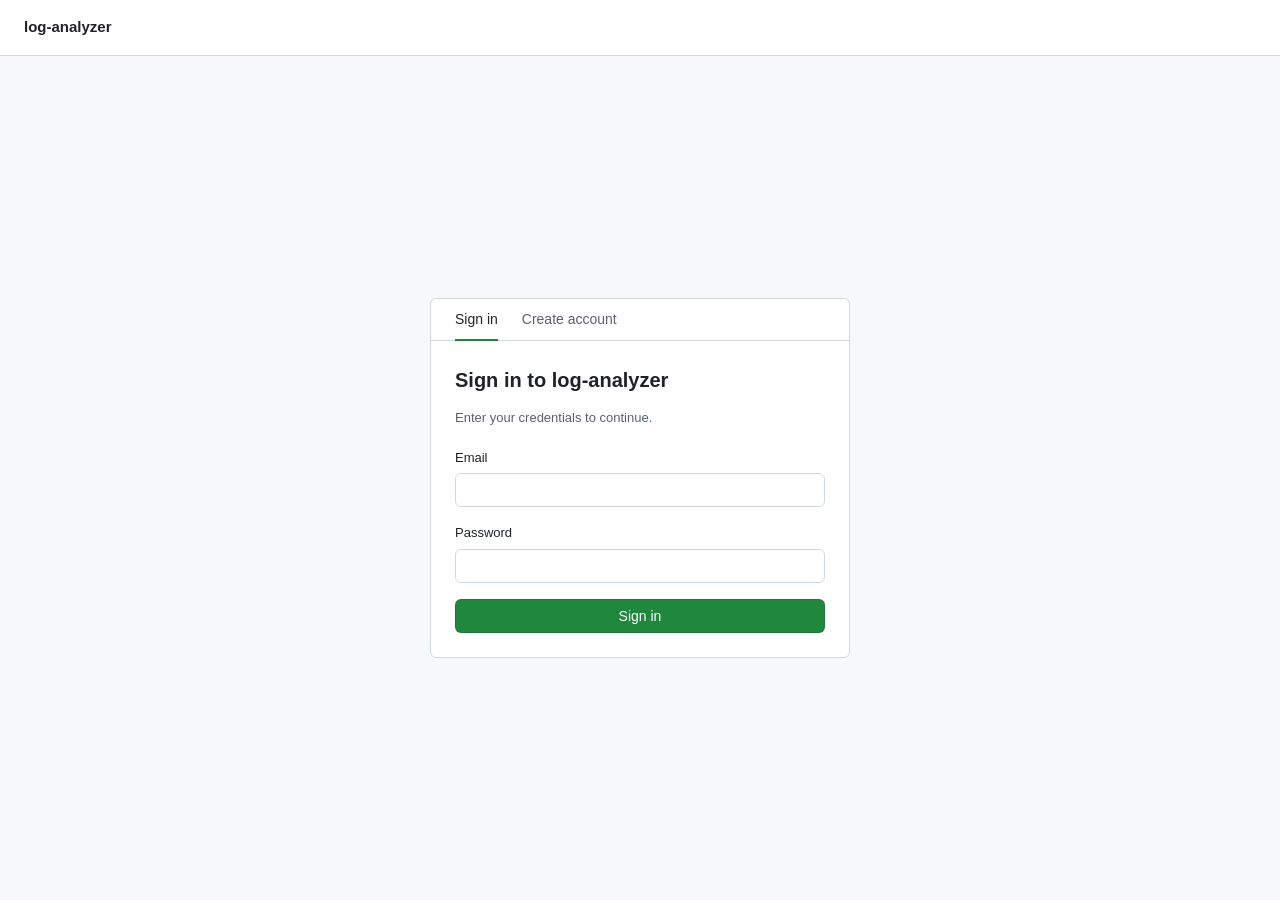
<file: frontend/index.html>
<!DOCTYPE html>
<html lang="en">
<head>
    <meta charset="UTF-8">
    <meta name="viewport" content="width=device-width, initial-scale=1.0">
    <title>log-analyzer</title>
    <link rel="stylesheet" href="css/main.css">
</head>
<body>

<header class="app-header">
    <a href="index.html" class="brand">log-analyzer</a>
</header>

<main class="auth-screen">
    <div class="card container--narrow" style="width: 100%;">
        <div class="auth-tabs">
            <button class="auth-tab active" data-mode="login">Sign in</button>
            <button class="auth-tab" data-mode="register">Create account</button>
        </div>

        <h1 id="formTitle">Sign in to log-analyzer</h1>
        <p class="subtitle" id="formSubtitle">Enter your credentials to continue.</p>

        <div id="alertContainer"></div>

        <form id="authForm" novalidate>
            <div class="form-group">
                <label for="email">Email</label>
                <input type="email" id="email" name="email" required autocomplete="email">
            </div>

            <div class="form-group">
                <label for="password">Password</label>
                <input type="password" id="password" name="password" required
                       autocomplete="current-password" minlength="8">
            </div>

            <button type="submit" class="btn btn--primary btn--block" id="submitBtn">Sign in</button>
        </form>
    </div>
</main>

<script src="js/api.js"></script>
<script src="js/auth.js"></script>
<script>
    // If already authenticated — straight to jobs page
    if (Auth.isAuthenticated()) {
        window.location.href = 'jobs.html';
    }

    const tabs = document.querySelectorAll('.auth-tab');
    const formTitle = document.getElementById('formTitle');
    const formSubtitle = document.getElementById('formSubtitle');
    const submitBtn = document.getElementById('submitBtn');
    const passwordInput = document.getElementById('password');
    const form = document.getElementById('authForm');
    const alertContainer = document.getElementById('alertContainer');

    let mode = 'login';

    tabs.forEach(tab => tab.addEventListener('click', () => {
        mode = tab.dataset.mode;
        tabs.forEach(t => t.classList.toggle('active', t === tab));
        if (mode === 'login') {
            formTitle.textContent = 'Sign in to log-analyzer';
            formSubtitle.textContent = 'Enter your credentials to continue.';
            submitBtn.textContent = 'Sign in';
            passwordInput.autocomplete = 'current-password';
        } else {
            formTitle.textContent = 'Create your account';
            formSubtitle.textContent = 'Password must be at least 8 characters.';
            submitBtn.textContent = 'Create account';
            passwordInput.autocomplete = 'new-password';
        }
        clearAlert();
    }));

    function showAlert(message, type = 'error') {
        alertContainer.innerHTML =
            `<div class="alert alert--${type}">${escapeHtml(message)}</div>`;
    }

    function clearAlert() {
        alertContainer.innerHTML = '';
    }

    function escapeHtml(s) {
        const div = document.createElement('div');
        div.textContent = s;
        return div.innerHTML;
    }

    form.addEventListener('submit', async (e) => {
        e.preventDefault();
        clearAlert();

        const email = document.getElementById('email').value.trim();
        const password = passwordInput.value;

        if (!email || !password) {
            showAlert('Email and password are required.');
            return;
        }

        submitBtn.disabled = true;
        submitBtn.textContent = mode === 'login' ? 'Signing in...' : 'Creating account...';

        try {
            if (mode === 'login') {
                await Auth.login(email, password);
            } else {
                await Auth.register(email, password);
            }
            window.location.href = 'jobs.html';
        } catch (err) {
            showAlert(err.message || 'Something went wrong.');
            submitBtn.disabled = false;
            submitBtn.textContent = mode === 'login' ? 'Sign in' : 'Create account';
        }
    });
</script>

</body>
</html>
</file>
<file: frontend/css/main.css>
/* ========== Design tokens ========== */
:root {
    /* Surfaces */
    --bg-canvas: #f6f8fa;
    --bg-surface: #ffffff;
    --bg-muted: #eaeef2;

    /* Borders */
    --border-default: #d1d9e0;
    --border-muted: #d8dee4;

    /* Text */
    --text-primary: #1f2328;
    --text-secondary: #59636e;
    --text-muted: #818b98;
    --text-on-accent: #ffffff;
    --text-link: #0969da;

    /* Accent (green) */
    --accent: #1f883d;
    --accent-hover: #1a7f37;
    --accent-active: #197935;

    /* Severity */
    --severity-critical: #cf222e;
    --severity-high: #bc4c00;
    --severity-medium: #9a6700;
    --severity-low: #1a7f37;

    /* Status */
    --status-error: #cf222e;
    --status-success: #1a7f37;

    /* Layout */
    --radius-sm: 4px;
    --radius-md: 6px;
    --font-mono: ui-monospace, "SF Mono", "Cascadia Mono", Menlo, Consolas, monospace;
    --font-system: -apple-system, BlinkMacSystemFont, "Segoe UI", "Noto Sans", Helvetica, Arial, sans-serif;
}

/* ========== Reset ========== */
*, *::before, *::after { box-sizing: border-box; }
html, body { margin: 0; padding: 0; }
body {
    font-family: var(--font-system);
    font-size: 14px;
    line-height: 1.5;
    color: var(--text-primary);
    background: var(--bg-canvas);
    -webkit-font-smoothing: antialiased;
}

/* ========== Header ========== */
.app-header {
    background: var(--bg-surface);
    border-bottom: 1px solid var(--border-default);
    padding: 0 24px;
    height: 56px;
    display: flex;
    align-items: center;
    justify-content: space-between;
}
.app-header .brand {
    font-weight: 600;
    font-size: 15px;
    color: var(--text-primary);
    text-decoration: none;
}
.app-header .user-info {
    color: var(--text-secondary);
    font-size: 13px;
}

/* ========== Layout ========== */
.container {
    max-width: 1100px;
    margin: 0 auto;
    padding: 32px 24px;
}
.container--narrow {
    max-width: 420px;
}

/* ========== Card ========== */
.card {
    background: var(--bg-surface);
    border: 1px solid var(--border-default);
    border-radius: var(--radius-md);
    padding: 24px;
}
.card + .card { margin-top: 16px; }
.card h1 { margin: 0 0 4px; font-size: 20px; font-weight: 600; }
.card h2 { margin: 0 0 16px; font-size: 16px; font-weight: 600; }
.card .subtitle {
    color: var(--text-secondary);
    font-size: 13px;
    margin-bottom: 20px;
}

/* ========== Forms ========== */
.form-group { margin-bottom: 16px; }
.form-group label {
    display: block;
    font-size: 13px;
    font-weight: 500;
    margin-bottom: 6px;
}
.form-group input {
    width: 100%;
    padding: 6px 12px;
    font-size: 14px;
    font-family: inherit;
    color: var(--text-primary);
    background: var(--bg-surface);
    border: 1px solid var(--border-default);
    border-radius: var(--radius-md);
    line-height: 20px;
}
.form-group input:focus {
    outline: none;
    border-color: var(--accent);
    box-shadow: 0 0 0 3px rgba(31, 136, 61, 0.2);
}

/* ========== Buttons ========== */
.btn {
    display: inline-flex;
    align-items: center;
    justify-content: center;
    padding: 6px 16px;
    font-size: 14px;
    font-weight: 500;
    font-family: inherit;
    line-height: 20px;
    cursor: pointer;
    border-radius: var(--radius-md);
    border: 1px solid transparent;
    background: var(--bg-surface);
    color: var(--text-primary);
    text-decoration: none;
    transition: background-color 0.1s;
}
.btn:hover { background: var(--bg-muted); }

.btn--primary {
    background: var(--accent);
    color: var(--text-on-accent);
    border-color: rgba(31, 35, 40, 0.15);
}
.btn--primary:hover { background: var(--accent-hover); }
.btn--primary:active { background: var(--accent-active); }

.btn--block { width: 100%; }
.btn:disabled {
    opacity: 0.6;
    cursor: not-allowed;
}

/* ========== Auth screen ========== */
.auth-tabs {
    display: flex;
    border-bottom: 1px solid var(--border-default);
    margin: -24px -24px 24px;
    padding: 0 24px;
}
.auth-tab {
    background: none;
    border: none;
    padding: 12px 0;
    margin-right: 24px;
    font-size: 14px;
    font-weight: 500;
    color: var(--text-secondary);
    cursor: pointer;
    border-bottom: 2px solid transparent;
    margin-bottom: -1px;
}
.auth-tab.active {
    color: var(--text-primary);
    border-bottom-color: var(--accent);
}

/* ========== Alerts ========== */
.alert {
    padding: 10px 14px;
    border-radius: var(--radius-md);
    font-size: 13px;
    margin-bottom: 16px;
    border: 1px solid transparent;
}
.alert--error {
    background: #ffebe9;
    color: var(--status-error);
    border-color: rgba(207, 34, 46, 0.3);
}
.alert--success {
    background: #dafbe1;
    color: var(--status-success);
    border-color: rgba(26, 127, 55, 0.3);
}

.text-muted { color: var(--text-secondary); }
.text-link { color: var(--text-link); text-decoration: none; }
.text-link:hover { text-decoration: underline; }

/* ========== Auth page specific layout ========== */
.auth-screen {
    min-height: calc(100vh - 56px);
    display: flex;
    align-items: center;
    justify-content: center;
    padding: 24px;
}


/* ========== Page header (within container) ========== */
.page-header {
    display: flex;
    align-items: center;
    justify-content: space-between;
    margin-bottom: 24px;
}
.page-header h1 {
    margin: 0;
    font-size: 24px;
    font-weight: 600;
}

/* ========== Upload zone ========== */
.upload-zone {
    border: 2px dashed var(--border-default);
    border-radius: var(--radius-md);
    padding: 32px 24px;
    text-align: center;
    background: var(--bg-surface);
    cursor: pointer;
    transition: border-color 0.1s, background-color 0.1s;
}
.upload-zone:hover,
.upload-zone.dragover {
    border-color: var(--accent);
    background: #f0fdf4;
}
.upload-zone p {
    margin: 0;
    color: var(--text-secondary);
    font-size: 14px;
}
.upload-zone strong { color: var(--text-primary); }
.upload-zone input[type="file"] { display: none; }
.upload-progress {
    margin-top: 12px;
    font-size: 13px;
    color: var(--text-secondary);
}

/* ========== Table ========== */
.table-wrapper {
    background: var(--bg-surface);
    border: 1px solid var(--border-default);
    border-radius: var(--radius-md);
    overflow: hidden;
}
table {
    width: 100%;
    border-collapse: collapse;
}
thead th {
    text-align: left;
    padding: 8px 16px;
    font-size: 12px;
    font-weight: 600;
    color: var(--text-secondary);
    background: var(--bg-canvas);
    border-bottom: 1px solid var(--border-default);
    text-transform: uppercase;
    letter-spacing: 0.04em;
}
tbody td {
    padding: 12px 16px;
    border-bottom: 1px solid var(--border-muted);
    font-size: 14px;
}
tbody tr:last-child td { border-bottom: none; }
tbody tr.clickable { cursor: pointer; }
tbody tr.clickable:hover { background: var(--bg-canvas); }

/* ========== Status badges ========== */
.status {
    display: inline-block;
    padding: 2px 8px;
    border-radius: 999px;
    font-size: 12px;
    font-weight: 500;
    border: 1px solid transparent;
}
.status--queued     { background: #ddf4ff; color: #0969da; border-color: rgba(9, 105, 218, 0.3); }
.status--processing { background: #fff8c5; color: #9a6700; border-color: rgba(154, 103, 0, 0.3); }
.status--done       { background: #dafbe1; color: #1a7f37; border-color: rgba(26, 127, 55, 0.3); }
.status--failed     { background: #ffebe9; color: #cf222e; border-color: rgba(207, 34, 46, 0.3); }

/* ========== Misc ========== */
.empty-state {
    padding: 48px 24px;
    text-align: center;
    color: var(--text-secondary);
}
.mono { font-family: var(--font-mono); font-size: 13px; }
.flex-row { display: flex; align-items: center; gap: 12px; }
.spacer { flex: 1; }


/* ========== Stats grid ========== */
.stats-grid {
    display: grid;
    grid-template-columns: repeat(auto-fit, minmax(160px, 1fr));
    gap: 12px;
    margin-bottom: 16px;
}
.stat-card {
    background: var(--bg-surface);
    border: 1px solid var(--border-default);
    border-radius: var(--radius-md);
    padding: 16px;
}
.stat-card .label {
    color: var(--text-secondary);
    font-size: 12px;
    text-transform: uppercase;
    letter-spacing: 0.04em;
    margin-bottom: 4px;
}
.stat-card .value {
    font-size: 24px;
    font-weight: 600;
}
.stat-card--critical .value { color: var(--severity-critical); }
.stat-card--high     .value { color: var(--severity-high); }
.stat-card--medium   .value { color: var(--severity-medium); }
.stat-card--low      .value { color: var(--severity-low); }

/* ========== Job details header ========== */
.job-meta {
    display: flex;
    flex-wrap: wrap;
    gap: 24px;
    margin-top: 8px;
    font-size: 13px;
    color: var(--text-secondary);
}
.job-meta span strong { color: var(--text-primary); margin-right: 4px; }

.actions {
    display: flex;
    gap: 8px;
}

.btn--danger {
    color: var(--severity-critical);
    border-color: var(--border-default);
}
.btn--danger:hover {
    background: #ffebe9;
    border-color: rgba(207, 34, 46, 0.4);
}

.btn--outline {
    background: var(--bg-surface);
    border-color: var(--border-default);
    color: var(--text-primary);
}
.btn--outline:hover {
    background: var(--bg-canvas);
    border-color: var(--border-muted);
}

/* ========== Inline messages ========== */
.message-box {
    padding: 24px;
    text-align: center;
    color: var(--text-secondary);
}
.message-box--error {
    background: #ffebe9;
    color: var(--severity-critical);
    border-radius: var(--radius-md);
}

/* ========== Filters bar ========== */
.filters {
    display: flex;
    flex-wrap: wrap;
    align-items: center;
    gap: 12px;
    margin-bottom: 16px;
}
.filters .filter-group {
    display: flex;
    align-items: center;
    gap: 6px;
}
.filters label {
    font-size: 12px;
    font-weight: 500;
    color: var(--text-secondary);
    text-transform: uppercase;
    letter-spacing: 0.04em;
}
.filters select,
.filters input[type="text"] {
    padding: 4px 10px;
    font-size: 13px;
    font-family: inherit;
    color: var(--text-primary);
    background: var(--bg-surface);
    border: 1px solid var(--border-default);
    border-radius: var(--radius-md);
    line-height: 20px;
}
.filters select:focus,
.filters input[type="text"]:focus {
    outline: none;
    border-color: var(--accent);
    box-shadow: 0 0 0 3px rgba(31, 136, 61, 0.2);
}
.filters input[type="text"] { width: 220px; }

/* Toggle buttons for severity */
.toggle-group { display: inline-flex; gap: 4px; }
.toggle {
    background: var(--bg-surface);
    border: 1px solid var(--border-default);
    border-radius: var(--radius-md);
    padding: 3px 10px;
    font-size: 12px;
    font-weight: 500;
    color: var(--text-secondary);
    cursor: pointer;
    font-family: inherit;
}
.toggle:hover { background: var(--bg-canvas); }
.toggle.active {
    background: var(--bg-muted);
    color: var(--text-primary);
    border-color: var(--text-muted);
}

/* ========== Logs table ========== */
.logs-table { table-layout: fixed; }
.logs-table th.col-line       { width: 60px; }
.logs-table th.col-time       { width: 150px; }
.logs-table th.col-component  { width: 70px; }
.logs-table th.col-severity   { width: 100px; }
.logs-table th.col-score      { width: 75px; }
.logs-table th.col-message    { width: auto; }

.logs-table .sortable {
    cursor: pointer;
    user-select: none;
}
.logs-table .sortable:hover { color: var(--text-primary); }
.logs-table .sort-arrow {
    display: inline-block;
    margin-left: 4px;
    font-size: 10px;
    color: var(--text-muted);
}
.logs-table .sortable.sorted .sort-arrow { color: var(--text-primary); }

/* Severity left border accent */
.logs-table tbody tr { border-left: 3px solid transparent; }
.logs-table tbody tr.sev-CRITICAL { border-left-color: var(--severity-critical); }
.logs-table tbody tr.sev-HIGH     { border-left-color: var(--severity-high); }
.logs-table tbody tr.sev-MEDIUM   { border-left-color: var(--severity-medium); }

.logs-table td.col-line { font-family: var(--font-mono); color: var(--text-muted); }
.logs-table td.col-time { font-family: var(--font-mono); color: var(--text-secondary); }
.logs-table td.col-score { font-family: var(--font-mono); }

/* Message cell: truncate by default, wrap on expand */
.logs-table td.col-message {
    white-space: nowrap;
    overflow: hidden;
    text-overflow: ellipsis;
    cursor: pointer;
    font-family: var(--font-mono);
    font-size: 12px;
}
.logs-table tr.expanded td.col-message {
    white-space: normal;
    word-break: break-all;
}

/* ========== Pagination ========== */
.pagination {
    display: flex;
    align-items: center;
    justify-content: center;
    gap: 16px;
    padding: 12px 16px;
    border-top: 1px solid var(--border-default);
    background: var(--bg-surface);
    font-size: 13px;
    color: var(--text-secondary);
}
.pagination button {
    padding: 4px 10px;
    font-size: 13px;
    font-family: inherit;
    background: var(--bg-surface);
    color: var(--text-primary);
    border: 1px solid var(--border-default);
    border-radius: var(--radius-md);
    cursor: pointer;
}
.pagination button:disabled {
    color: var(--text-muted);
    cursor: not-allowed;
}
.pagination button:not(:disabled):hover { background: var(--bg-canvas); }

/* ========== Severity badges (unified) ========== */
.severity {
    display: inline-block;
    padding: 2px 8px;
    border-radius: 999px;
    font-size: 12px;
    font-weight: 500;
    border: 1px solid transparent;
}
.severity--CRITICAL {
    background: #ffebe9;
    color: var(--severity-critical);
    border-color: rgba(207, 34, 46, 0.3);
}
.severity--HIGH {
    background: #fff1e5;
    color: var(--severity-high);
    border-color: rgba(188, 76, 0, 0.3);
}
.severity--MEDIUM {
    background: #ddf4ff;
    color: #0969da;
    border-color: rgba(9, 105, 218, 0.3);
}
.severity--LOW {
    background: #dafbe1;
    color: var(--severity-low);
    border-color: rgba(26, 127, 55, 0.3);
}

/* Update stat-card colors to match badges */
.stat-card--medium .value { color: #0969da; }

/* Update left border of rows to match new MEDIUM color */
.logs-table tbody tr.sev-MEDIUM { border-left-color: #0969da; }

/* ========== Sortable column headers — fix arrow positioning ========== */
.logs-table th {
    white-space: nowrap;
}
.logs-table .sortable {
    cursor: pointer;
    user-select: none;
}
.logs-table .sortable .sort-arrow {
    display: inline-block;
    margin-left: 4px;
    font-size: 10px;
    color: var(--text-muted);
    /* Reserve space so the header doesn't jump when arrow appears */
    width: 8px;
    text-align: center;
}
.logs-table .sortable.sorted .sort-arrow { color: var(--text-primary); }

/* ========== Pagination with page input ========== */
.pagination .page-jump {
    display: inline-flex;
    align-items: center;
    gap: 6px;
    margin-left: 8px;
}
.pagination .page-jump input {
    width: 56px;
    padding: 3px 6px;
    font-size: 13px;
    font-family: inherit;
    text-align: center;
    border: 1px solid var(--border-default);
    border-radius: var(--radius-md);
    background: var(--bg-surface);
    color: var(--text-primary);
}
.pagination .page-jump input:focus {
    outline: none;
    border-color: var(--accent);
    box-shadow: 0 0 0 3px rgba(31, 136, 61, 0.2);
}

/* ========== Charts ========== */
.charts-grid {
    display: grid;
    grid-template-columns: 1fr 1fr;
    gap: 16px;
    margin-bottom: 16px;
}
.chart-card {
    background: var(--bg-surface);
    border: 1px solid var(--border-default);
    border-radius: var(--radius-md);
    padding: 20px;
}
.chart-card h3 {
    margin: 0 0 12px;
    font-size: 14px;
    font-weight: 600;
    color: var(--text-primary);
}
.chart-card--full {
    grid-column: 1 / -1;
}
.chart-wrapper {
    position: relative;
    height: 220px;
}
.chart-wrapper--small {
    height: 200px;
}

@media (max-width: 720px) {
    .charts-grid { grid-template-columns: 1fr; }
}

/* ========== Dropdown menu ========== */
.dropdown {
    position: relative;
    display: inline-block;
}
.dropdown-menu {
    position: absolute;
    top: calc(100% + 4px);
    right: 0;
    min-width: 180px;
    background: var(--bg-surface);
    border: 1px solid var(--border-default);
    border-radius: var(--radius-md);
    box-shadow: 0 6px 16px rgba(31, 35, 40, 0.08);
    padding: 4px;
    z-index: 10;
    display: none;
}
.dropdown.open .dropdown-menu { display: block; }
.dropdown-item {
    display: block;
    width: 100%;
    padding: 6px 12px;
    background: none;
    border: none;
    border-radius: var(--radius-sm);
    text-align: left;
    font-size: 13px;
    font-family: inherit;
    color: var(--text-primary);
    cursor: pointer;
}
.dropdown-item:hover { background: var(--bg-canvas); }
.dropdown-item .hint {
    color: var(--text-muted);
    font-size: 12px;
    margin-left: 4px;
}
</file>
